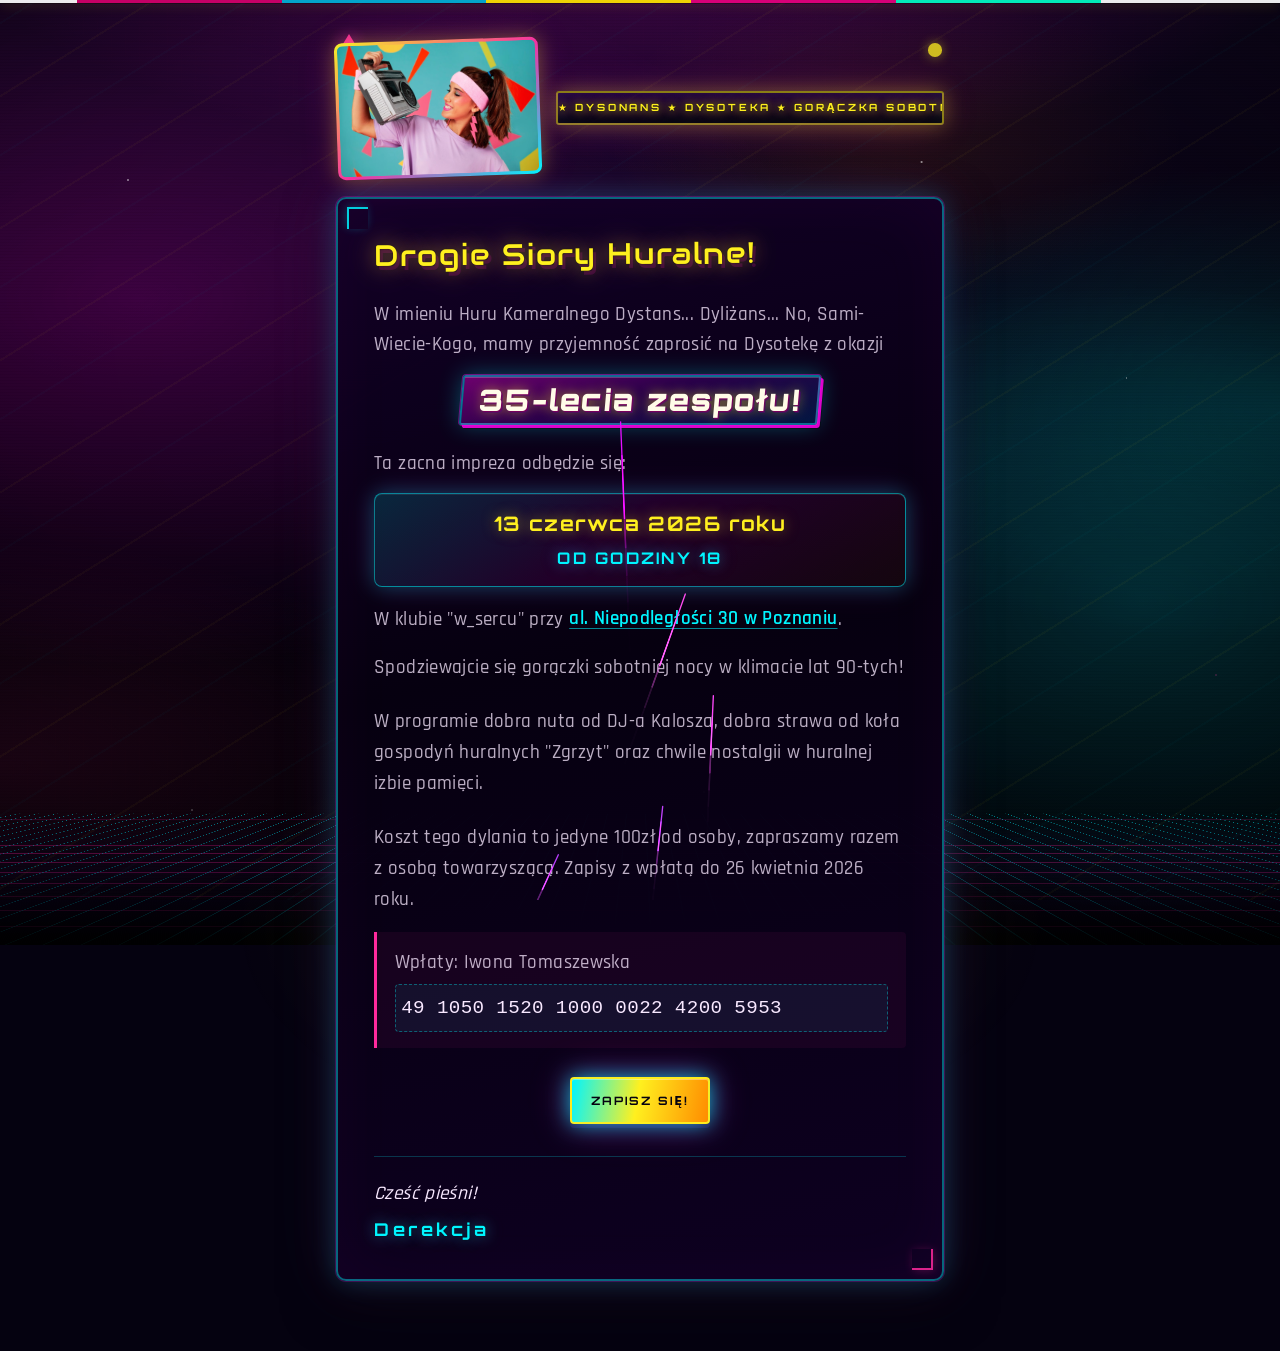
<file: dysoteka.standalone.min.html>
<!DOCTYPE html><html lang="pl"><head><meta charset="utf-8" /><meta
      name="viewport"
      content="width=device-width, initial-scale=1, viewport-fit=cover"
    /><meta name="theme-color" content="#050210" /><meta name="color-scheme" content="dark" /><meta name="format-detection" content="telephone=no" /><title>Dysoteka — zaproszenie</title><meta
      name="description"
      content="Drogie Siory Huralne — Dysoteka z okazji 35-lecia, 13 czerwca 2026, Poznań."
    /><link rel="preconnect" href="https://fonts.googleapis.com" /><link rel="preconnect" href="https://fonts.gstatic.com" crossorigin /><link
      href="https://fonts.googleapis.com/css2?family=Audiowide&family=Orbitron:wght@500;700;900&family=Permanent+Marker&family=Rajdhani:wght@400;500;600&display=swap"
      rel="stylesheet"
    /><style>:root { --void: #050210; --deep: #140828; --neon-pink: #ff2a9d; --neon-cyan: #00f5ff; --neon-yellow: #fff01f; --neon-magenta: #ff00ea; --disco-orange: #ff6600; --text: #f8e8ff; --text-dim: rgba(248, 232, 255, 0.75); --font-display: "Orbitron", system-ui, sans-serif; --font-accent: "Audiowide", cursive; --font-body: "Rajdhani", system-ui, sans-serif; --space: clamp(1rem, 4vw, 2.5rem); --space-safe-bottom: max(1.25rem, env(safe-area-inset-bottom, 0px)); --max: 40rem; --touch-min: 48px; --neon-rim-y: 0 0 14px rgba(255, 240, 31, 0.5); --neon-rim-c: 0 0 14px rgba(0, 245, 255, 0.45); --neon-rim-m: 0 0 24px rgba(255, 0, 234, 0.22); --neon-rim-m-lg: 0 0 32px rgba(255, 0, 234, 0.14); --text-shadow-headline: 0 0 20px rgba(255, 240, 31, 0.55), 0 0 42px rgba(255, 0, 234, 0.38), 0 0 2px rgba(0, 0, 0, 0.9), 3px 4px 0 rgba(100, 0, 90, 0.45); --text-shadow-marquee: 0 0 10px rgba(255, 240, 31, 0.95), 0 0 24px rgba(255, 0, 234, 0.45), 0 0 2px rgba(0, 0, 0, 0.95); --text-shadow-date: var(--neon-rim-y), var(--neon-rim-m-lg); --text-shadow-time: var(--neon-rim-c), var(--neon-rim-m); --text-shadow-byline: var(--neon-rim-c), var(--neon-rim-m), 0 0 2px rgba(0, 0, 0, 0.82); --text-shadow-retro: 1px 1px 0 rgba(120, 0, 90, 0.95), 2px 2px 0 rgba(80, 0, 120, 0.5), 0 0 0.4em rgba(255, 240, 31, 0.55); --shadow-marquee: 0 0 20px rgba(255, 240, 31, 0.32), 0 0 40px rgba(255, 0, 234, 0.14), inset 0 0 28px rgba(0, 245, 255, 0.07); --shadow-marquee-mobile: 0 0 16px rgba(255, 240, 31, 0.28), 0 0 32px rgba(255, 0, 234, 0.1), inset 0 0 0 1px rgba(255, 240, 31, 0.22), inset 0 0 22px rgba(0, 245, 255, 0.05); --shadow-box-when: 0 0 20px rgba(0, 245, 255, 0.28), 0 0 36px rgba(255, 0, 234, 0.12), inset 0 1px 0 rgba(255, 255, 255, 0.08); --shadow-box-card: 0 0 0 1px rgba(255, 0, 234, 0.2), 0 0 26px rgba(0, 245, 255, 0.2), 0 0 48px rgba(255, 0, 234, 0.12), 0 0 72px rgba(0, 245, 255, 0.06), inset 0 0 70px rgba(255, 0, 234, 0.04), 0 18px 52px rgba(0, 0, 0, 0.58); --shadow-box-retro: inset 0 1px 0 rgba(255, 255, 255, 0.22), 0 0 0 1px rgba(255, 0, 234, 0.4), 3px 3px 0 rgba(255, 0, 234, 0.85), 4px 4px 0 rgba(0, 0, 0, 0.35), 0 0 22px rgba(0, 245, 255, 0.32); --shadow-box-retro-sm: inset 0 1px 0 rgba(255, 255, 255, 0.18), 0 0 0 1px rgba(255, 0, 234, 0.38), 2px 2px 0 rgba(255, 0, 234, 0.82), 3px 3px 0 rgba(0, 0, 0, 0.3), 0 0 18px rgba(0, 245, 255, 0.28); --shadow-toast: 0 0 24px rgba(0, 245, 255, 0.22), 0 8px 32px rgba(0, 0, 0, 0.45); --shadow-cta: 0 0 22px rgba(0, 245, 255, 0.75), 0 0 38px rgba(255, 0, 234, 0.35), 0 4px 0 #1a0538, inset 0 1px 0 rgba(255, 255, 255, 0.35); --shadow-cta-hover: 0 0 24px rgba(255, 42, 157, 0.7), 0 6px 0 #1a0538; --shadow-cta-active: 0 0 12px rgba(0, 245, 255, 0.5); --shadow-iban-hover: 0 0 16px rgba(0, 245, 255, 0.2); --shadow-corner-c: -1px -1px 10px rgba(0, 245, 255, 0.28); --shadow-corner-p: 1px 1px 10px rgba(255, 42, 157, 0.28); --border-accent-1: 1px solid rgba(0, 245, 255, 0.5); --border-accent-2: 2px solid rgba(0, 245, 255, 0.42); --border-marquee: 2px solid rgba(255, 240, 31, 0.52); --focus-ring: 0 0 0 2px var(--void), 0 0 0 4px var(--neon-cyan); --radius-ui: 6px; --radius-sm: 4px; } *, *::before, *::after { box-sizing: border-box; } html { scroll-behavior: smooth; overflow-x: clip; -webkit-text-size-adjust: 100%; text-size-adjust: 100%; } @media (prefers-reduced-motion: reduce) { html { scroll-behavior: auto; } *, *::before, *::after { animation-duration: 0.01ms !important; animation-iteration-count: 1 !important; transition-duration: 0.01ms !important; } .scene__floor { animation: none !important; } .hero__marquee-track { animation: none !important; justify-content: center; width: 100%; } } body { margin: 0; min-height: 100dvh; min-height: 100svh; background: var(--void); color: var(--text); font-family: var(--font-body); font-weight: 500; font-size: clamp(1.0625rem, 0.4vw + 1rem, 1.2rem); line-height: 1.6; letter-spacing: 0.02em; overflow-x: hidden; touch-action: manipulation; -webkit-tap-highlight-color: rgba(0, 245, 255, 0.15); } .fireworks-root { position: fixed; inset: 0; z-index: 15; pointer-events: none; } .fireworks-root canvas { display: block; } .scene { position: fixed; inset: 0; z-index: 0; pointer-events: none; } .scene__gradient { position: absolute; inset: 0; background: radial-gradient(ellipse 120% 85% at 50% -25%, rgba(255, 0, 234, 0.48), transparent 52%), radial-gradient(ellipse 90% 55% at 100% 45%, rgba(0, 245, 255, 0.2), transparent 48%), radial-gradient(ellipse 70% 50% at 0% 85%, rgba(255, 42, 157, 0.22), transparent 50%), radial-gradient(ellipse 50% 40% at 70% 15%, rgba(255, 102, 0, 0.12), transparent 45%), linear-gradient(180deg, var(--deep) 0%, var(--void) 42%, #020008 100%); } .scene__gradient::after { content: ""; position: absolute; inset: 0; pointer-events: none; background: radial-gradient( ellipse 90% 80% at 50% 38%, transparent 22%, rgba(0, 0, 0, 0.35) 55%, rgba(0, 0, 0, 0.75) 100% ); } .scene__stars { position: absolute; inset: 0; z-index: 1; background-image: radial-gradient(1.5px 1.5px at 10% 20%, #fff, transparent), radial-gradient(1px 1px at 30% 65%, rgba(255, 255, 255, 0.9), transparent), radial-gradient(1.5px 1.5px at 72% 18%, #fff, transparent), radial-gradient(1px 1px at 88% 42%, rgba(255, 255, 255, 0.85), transparent), radial-gradient(1.5px 1.5px at 55% 88%, #fff, transparent), radial-gradient(1px 1px at 15% 90%, rgba(255, 255, 255, 0.8), transparent), radial-gradient(2px 2px at 40% 35%, rgba(0, 245, 255, 0.9), transparent), radial-gradient(1px 1px at 95% 75%, rgba(255, 42, 157, 0.8), transparent); background-size: 100% 100%; opacity: 0.78; } .scene__floor { position: absolute; left: -50%; bottom: -5%; width: 200%; height: 55vh; background: linear-gradient( to top, rgba(0, 0, 0, 0.94) 0%, rgba(10, 2, 24, 0.45) 38%, transparent 100% ), repeating-linear-gradient( 90deg, transparent 0, transparent 36px, rgba(0, 245, 255, 0.48) 36px, rgba(0, 245, 255, 0.48) 38px ), repeating-linear-gradient( 0deg, transparent 0, transparent 36px, rgba(255, 42, 157, 0.38) 36px, rgba(255, 42, 157, 0.38) 38px ); transform-origin: 50% 100%; transform: perspective(420px) rotateX(58deg); animation: floor-pulse 3.8s ease-in-out infinite alternate; filter: saturate(1.15); } @keyframes floor-pulse { 0% { filter: hue-rotate(-8deg) brightness(0.95); } 100% { filter: hue-rotate(12deg) brightness(1.08); } } .scene__pl90 { position: absolute; pointer-events: none; } .scene__pl90--folk { inset: 0; z-index: 1; opacity: 0.4; background-image: repeating-linear-gradient( 0deg, transparent 0, transparent 13px, rgba(0, 245, 255, 0.045) 13px, rgba(0, 245, 255, 0.045) 14px ), repeating-linear-gradient( 90deg, transparent 0, transparent 13px, rgba(255, 42, 157, 0.04) 13px, rgba(255, 42, 157, 0.04) 14px ), repeating-linear-gradient( 45deg, transparent 0, transparent 24px, rgba(255, 240, 31, 0.02) 24px, rgba(255, 240, 31, 0.02) 25px ); mix-blend-mode: soft-light; } .scene__pl90--pulse { inset: -20%; z-index: 2; opacity: 0.48; background: radial-gradient(ellipse 65% 50% at 22% 38%, rgba(255, 0, 234, 0.45), transparent 58%), radial-gradient(ellipse 55% 48% at 78% 62%, rgba(0, 245, 255, 0.32), transparent 52%), radial-gradient(ellipse 45% 35% at 50% 88%, rgba(255, 240, 31, 0.14), transparent 50%); mix-blend-mode: screen; animation: disco-mist 11s ease-in-out infinite alternate; } @keyframes disco-mist { 0% { transform: translate(-4%, -3%) scale(1); opacity: 0.4; } 100% { transform: translate(5%, 4%) scale(1.07); opacity: 0.58; } } .scene__pl90--stripes { inset: 0; z-index: 3; opacity: 0.09; background: repeating-linear-gradient( -32deg, transparent 0, transparent 48px, rgba(255, 240, 31, 0.35) 48px, rgba(255, 240, 31, 0.35) 50px, transparent 50px, transparent 110px, rgba(0, 245, 255, 0.22) 110px, rgba(0, 245, 255, 0.22) 112px ); background-size: 180% 180%; animation: disco-stripes 22s linear infinite; } @keyframes disco-stripes { 0% { background-position: 0% 0%; } 100% { background-position: 100% 40%; } } .scene__pl90--crt { inset: 0; z-index: 4; opacity: 0.35; background: repeating-linear-gradient( 180deg, rgba(0, 0, 0, 0), rgba(0, 0, 0, 0) 2px, rgba(0, 0, 0, 0.11) 2px, rgba(0, 0, 0, 0.11) 3px ); } .scene__pl90--tvstrip { top: env(safe-area-inset-top, 0px); left: 0; right: 0; z-index: 5; height: 3px; background: linear-gradient( 90deg, #ffffff 0%, #ffffff 6%, #d4006c 6%, #d4006c 22%, #00b4d8 22%, #00b4d8 38%, #ffe600 38%, #ffe600 54%, #e6007e 54%, #e6007e 70%, #00ffc6 70%, #00ffc6 86%, #ffffff 86%, #ffffff 100% ); opacity: 0.92; box-shadow: 0 1px 0 rgba(0, 0, 0, 0.35), 0 0 14px rgba(255, 240, 31, 0.35); } @media (max-width: 639px) { .scene__pl90--crt { opacity: 0.22; } .scene__pl90--folk { opacity: 0.32; } .scene__pl90--pulse { opacity: 0.38; } .scene__pl90--stripes { opacity: 0.07; } } @media (prefers-reduced-motion: reduce) { .scene__pl90--crt { opacity: 0.18; } .scene__pl90--pulse { animation: none !important; transform: none; opacity: 0.42; } .scene__pl90--stripes { animation: none !important; } } .hero { position: relative; z-index: 2; margin-bottom: 1.25rem; } .hero__layout { display: flex; flex-wrap: wrap; align-items: center; gap: clamp(0.65rem, 2.2vw, 1rem); position: relative; } .hero__mood { flex: 0 0 auto; margin: 0; width: min(12.75rem, 36vw); position: relative; z-index: 1; } .hero__mood-inner { padding: 3px; background: linear-gradient(145deg, var(--neon-yellow), var(--neon-pink) 52%, var(--neon-cyan)); border-radius: 8px; transform: rotate(-2deg); box-shadow: var(--shadow-marquee); } .hero__mood-inner img { display: block; width: 100%; height: auto; border-radius: 5px; vertical-align: bottom; } .hero__shape { position: absolute; pointer-events: none; z-index: 0; } .hero__shape--tri { top: -0.35rem; left: 0.1rem; width: 0; height: 0; border-left: 11px solid transparent; border-right: 11px solid transparent; border-bottom: 18px solid var(--neon-pink); filter: drop-shadow(0 0 8px rgba(255, 0, 234, 0.45)); opacity: 0.92; } .hero__shape--circ { top: 0.2rem; right: 0.15rem; width: 0.85rem; height: 0.85rem; border-radius: 50%; background: var(--neon-yellow); box-shadow: 0 0 12px rgba(255, 240, 31, 0.55); opacity: 0.78; } .page { position: relative; z-index: 1; max-width: calc(var(--max) + 3rem); margin-inline: auto; padding-top: max(var(--space), env(safe-area-inset-top, 0px)); padding-right: max(var(--space), env(safe-area-inset-right, 0px)); padding-bottom: max(calc(var(--space) * 1.75), var(--space-safe-bottom)); padding-left: max(var(--space), env(safe-area-inset-left, 0px)); } .hero__marquee { flex: 1 1 12rem; margin: 0; overflow: hidden; border: var(--border-marquee); border-radius: 3px; background: linear-gradient(180deg, rgba(40, 0, 70, 0.5), rgba(0, 0, 0, 0.78)); font-family: var(--font-display); font-size: 0.62rem; font-weight: 700; letter-spacing: 0.28em; color: var(--neon-yellow); text-shadow: var(--text-shadow-marquee); box-shadow: var(--shadow-marquee); } .hero__marquee-track { display: flex; width: max-content; animation: marquee-slide 16s linear infinite; } .hero__marquee-chunk { flex-shrink: 0; padding: 0.45rem 0; white-space: nowrap; } @keyframes marquee-slide { 0% { transform: translateX(0); } 100% { transform: translateX(-50%); } } .hero + .letter { margin-top: clamp(0.5rem, 2vw, 1rem); } .letter__paper { position: relative; isolation: isolate; padding: clamp(1.5rem, 4vw, 2.25rem); border: var(--border-accent-2); border-radius: 10px; background: linear-gradient( 168deg, rgba(18, 0, 38, 0.97) 0%, rgba(6, 0, 16, 0.99) 42%, rgba(14, 0, 34, 0.96) 100% ); box-shadow: var(--shadow-box-card); } .letter__paper::before, .letter__paper::after { content: ""; position: absolute; width: 1.35rem; height: 1.35rem; pointer-events: none; z-index: 0; opacity: 0.85; } .letter__paper::before { top: 0.55rem; left: 0.55rem; border-top: 2px solid var(--neon-cyan); border-left: 2px solid var(--neon-cyan); box-shadow: var(--shadow-corner-c); } .letter__paper::after { bottom: 0.55rem; right: 0.55rem; border-bottom: 2px solid var(--neon-pink); border-right: 2px solid var(--neon-pink); box-shadow: var(--shadow-corner-p); } .letter__paper > article, .letter__paper > footer { position: relative; z-index: 1; } .letter__paper > article { margin: 0; padding: 0; } .letter__greeting { margin: 0 0 clamp(1.25rem, 3vw, 1.75rem); font-family: "Permanent Marker", var(--font-accent), cursive; font-size: clamp(1.35rem, 4vw, 1.85rem); font-weight: 400; line-height: 1.25; letter-spacing: 0.04em; color: var(--neon-yellow); text-shadow: var(--text-shadow-headline); transform: rotate(-0.4deg); } .letter__section { margin-bottom: clamp(1.15rem, 3vw, 1.5rem); } .letter__section:last-of-type { margin-bottom: 0; } .letter__p { margin: 0 0 0.85rem; color: var(--text-dim); } .letter__p:last-child { margin-bottom: 0; } .letter__p--flush { margin-bottom: 0.35rem; } .letter__p--retro-center { text-align: center; margin-top: 0.45rem; margin-bottom: 0.85rem; } .letter__retro90 { display: inline-block; margin: 0.1em 0.05em 0; padding: 0.12em 0.35em 0.16em; font-family: var(--font-display); font-weight: 900; font-size: 1.05em; line-height: 1.2; letter-spacing: 0.04em; color: #fffce8; vertical-align: baseline; background: linear-gradient( 165deg, rgba(255, 0, 234, 0.4) 0%, rgba(60, 0, 100, 0.65) 45%, rgba(0, 30, 80, 0.75) 100% ); border: var(--border-accent-2); border-radius: 3px; box-shadow: var(--shadow-box-retro); transform: skewX(-5deg); text-shadow: var(--text-shadow-retro); } .letter__p--retro-center .letter__retro90 { margin: 0; padding: 0.16em 0.55em 0.2em; font-size: clamp(1.2rem, 4.8vw, 1.85rem); letter-spacing: 0.06em; } .letter__when { margin: 0.65rem 0 0.85rem; padding: 0.9rem 1rem; border: var(--border-accent-1); border-radius: 8px; background: linear-gradient( 145deg, rgba(0, 245, 255, 0.16) 0%, rgba(255, 0, 234, 0.1) 45%, rgba(255, 102, 0, 0.06) 100% ); box-shadow: var(--shadow-box-when); text-align: center; } .letter__when time { display: flex; flex-direction: column; align-items: center; gap: 0.35rem; } .letter__date { font-family: var(--font-display); font-size: clamp(1.05rem, 3.8vw, 1.25rem); font-weight: 700; letter-spacing: 0.08em; color: var(--neon-yellow); text-shadow: var(--text-shadow-date); } .letter__time { font-family: var(--font-display); font-size: clamp(0.88rem, 3vw, 1rem); font-weight: 700; letter-spacing: 0.14em; text-transform: uppercase; color: var(--neon-cyan); text-shadow: var(--text-shadow-time); } .letter__map-link { display: inline-block; padding: 0.2em 0; color: var(--neon-cyan); font-weight: 600; text-decoration: underline; text-decoration-color: rgba(0, 245, 255, 0.55); text-underline-offset: 0.2em; text-decoration-thickness: 1px; } .letter__map-link:hover, .letter__map-link:focus-visible { color: var(--neon-yellow); text-decoration-color: var(--neon-yellow); outline: none; } .letter__map-link:focus-visible { border-radius: 2px; box-shadow: var(--focus-ring); } .letter__pay { margin-top: 1rem; padding: 1rem 1.1rem; border-left: 3px solid var(--neon-pink); background: rgba(255, 42, 157, 0.06); border-radius: 0 4px 4px 0; overflow-wrap: anywhere; } .letter__iban { margin: 0; font-family: ui-monospace, "Cascadia Code", "Segoe UI Mono", monospace; font-size: 0.95em; letter-spacing: 0.08em; color: var(--text); word-break: break-all; } .letter__iban--btn { display: block; width: 100%; max-width: 100%; padding: 0.4rem 0.35rem; text-align: left; font: inherit; font-family: ui-monospace, "Cascadia Code", "Segoe UI Mono", monospace; letter-spacing: inherit; color: inherit; background: rgba(0, 245, 255, 0.06); border: 1px dashed rgba(0, 245, 255, 0.35); border-radius: 4px; cursor: pointer; min-height: var(--touch-min); transition: background 0.15s ease, border-color 0.15s ease, box-shadow 0.15s ease; } .letter__iban--btn:hover { background: rgba(0, 245, 255, 0.1); border-color: rgba(0, 245, 255, 0.55); box-shadow: var(--shadow-iban-hover); } .letter__iban--btn:focus-visible { outline: 2px solid var(--neon-cyan); outline-offset: 2px; } .toast { position: fixed; left: 50%; bottom: 2rem; z-index: 200; padding: 0.65rem 1.35rem; font-family: var(--font-body); font-size: 0.95rem; font-weight: 600; letter-spacing: 0.04em; color: var(--text); background: rgba(10, 2, 24, 0.96); border: var(--border-accent-1); border-radius: var(--radius-ui); box-shadow: var(--shadow-toast); transform: translateX(-50%) translateY(12px); opacity: 0; pointer-events: none; transition: opacity 0.28s ease, transform 0.28s ease; } .toast--visible { opacity: 1; transform: translateX(-50%) translateY(0); } .letter__actions { margin: clamp(1.35rem, 3.5vw, 1.85rem) 0 0; text-align: center; } .letter__actions .cta { margin: 0; max-width: 100%; justify-content: center; text-align: center; line-height: 1.35; padding-inline: 1.15rem; } .cta { display: inline-flex; align-items: center; padding: 0.85rem 1.5rem; font-family: var(--font-display); font-size: 0.72rem; font-weight: 700; letter-spacing: 0.18em; text-transform: uppercase; text-decoration: none; color: var(--void); background: linear-gradient( 100deg, var(--neon-cyan) 0%, var(--neon-yellow) 48%, #ff8c00 100% ); border: 2px solid rgba(255, 240, 31, 0.95); border-radius: var(--radius-sm); box-shadow: var(--shadow-cta); transition: transform 0.15s ease, box-shadow 0.15s ease; } .cta--primary { font-size: clamp(0.62rem, 1.9vw, 0.72rem); } .cta:hover, .cta:focus-visible { transform: translateY(-2px); box-shadow: var(--shadow-cta-hover); outline: 2px solid var(--neon-cyan); outline-offset: 3px; } .cta:active { transform: translateY(1px); box-shadow: var(--shadow-cta-active); } @media (hover: none) { .cta:hover { transform: none; } .cta:active { transform: scale(0.98); } } .letter__sign { margin-top: clamp(1.5rem, 4vw, 2rem); padding-top: clamp(1rem, 3vw, 1.35rem); border-top: 1px solid rgba(0, 245, 255, 0.22); text-align: left; } .letter__sign .letter__p { font-style: italic; color: var(--text); } .letter__byline { margin: 0.35rem 0 0; font-family: var(--font-display); font-size: clamp(0.95rem, 2.5vw, 1.1rem); font-weight: 700; letter-spacing: 0.2em; color: var(--neon-cyan); text-shadow: var(--text-shadow-byline); } @media (max-width: 639px) { .scene__floor { height: 40vh; } .scene__stars { opacity: 0.48; } .hero { margin-bottom: 1rem; } .hero__layout { flex-direction: column; align-items: stretch; } .hero__shape { display: none; } .hero__marquee { order: 1; flex: none; width: 100%; border-radius: 4px; background: linear-gradient(180deg, rgba(45, 0, 75, 0.55), rgba(4, 0, 14, 0.96)); box-shadow: var(--shadow-marquee-mobile); font-size: 0.68rem; letter-spacing: 0.06em; line-height: 1.35; } .hero__mood { order: 2; align-self: center; width: min(12.5rem, 72vw); margin-top: 0.45rem; } .hero__marquee-chunk[aria-hidden="true"] { display: none; } .hero__marquee-track { animation: none; width: 100%; max-width: 100%; justify-content: center; } .hero__marquee-chunk { flex: 1 1 auto; min-width: 0; padding: 0.5rem 0.65rem; white-space: normal; text-align: center; text-wrap: balance; } .letter__paper { padding: 1.2rem 1rem calc(6.5rem + env(safe-area-inset-bottom, 0px)); border-radius: 6px; } .letter__greeting { font-size: clamp(1.42rem, 5.8vw, 1.72rem); line-height: 1.22; hyphens: auto; -webkit-hyphens: auto; } .letter__p { overflow-wrap: break-word; } .letter__iban { font-size: 1rem; letter-spacing: 0.035em; line-height: 1.45; } .letter__when { margin-top: 0.5rem; padding: 1rem 0.85rem; } .letter__retro90 { font-size: 0.98em; padding: 0.1em 0.28em 0.14em; box-shadow: var(--shadow-box-retro-sm); } .letter__p--retro-center .letter__retro90 { font-size: clamp(1.15rem, 5.5vw, 1.65rem); padding: 0.12em 0.42em 0.16em; } .toast { bottom: calc(6.75rem + env(safe-area-inset-bottom, 0px)); } .letter__actions { position: fixed; bottom: 0; left: 0; right: 0; z-index: 100; width: 100%; max-width: none; margin: 0; padding: 0.65rem max(1rem, env(safe-area-inset-left, 0px)) calc(0.65rem + env(safe-area-inset-bottom, 0px)) max(1rem, env(safe-area-inset-right, 0px)); text-align: center; box-sizing: border-box; background: linear-gradient( to top, rgba(18, 0, 40, 0.98) 0%, rgba(10, 2, 24, 0.95) 45%, rgba(8, 0, 20, 0.9) 100% ); border-top: 1px solid rgba(0, 245, 255, 0.38); box-shadow: 0 -4px 32px rgba(0, 0, 0, 0.6), 0 -1px 20px rgba(255, 0, 234, 0.12); -webkit-transform: translateZ(0); transform: translateZ(0); } .letter__actions .cta { width: 100%; max-width: min(100%, var(--max)); margin-inline: auto; min-height: var(--touch-min); padding: 1rem 0.9rem; box-sizing: border-box; } .cta--primary { font-size: clamp(0.66rem, 2.6vw, 0.74rem); } } @media (max-width: 380px) { .hero__marquee { font-size: 0.62rem; letter-spacing: 0.05em; } .hero__marquee-chunk { padding: 0.45rem 0.5rem; } }</style></head><body><div class="scene" aria-hidden="true"><div class="scene__gradient"></div><div class="scene__pl90 scene__pl90--folk"></div><div class="scene__pl90 scene__pl90--pulse" aria-hidden="true"></div><div class="scene__pl90 scene__pl90--stripes" aria-hidden="true"></div><div class="scene__stars"></div><div class="scene__floor"></div><div class="scene__pl90 scene__pl90--crt"></div><div class="scene__pl90 scene__pl90--tvstrip"></div></div><div class="page"><header class="hero"><div class="hero__layout"><span class="hero__shape hero__shape--tri" aria-hidden="true"></span><span class="hero__shape hero__shape--circ" aria-hidden="true"></span><figure class="hero__mood" aria-hidden="true"><div class="hero__mood-inner"><img
                src="[data-uri]"
                alt=""
                width="1024"
                height="675"
                decoding="async"
                fetchpriority="high"
              /></div></figure><p class="hero__marquee"><span class="hero__marquee-track"><span class="hero__marquee-chunk"
                >★ DYSONANS ★ DYSOTEKA ★ GORĄCZKA SOBOTNIEJ NOCY ★ 13.06.2026 ★ POZNAŃ &nbsp;</span
              ><span class="hero__marquee-chunk" aria-hidden="true"
                >★ DYSONANS ★ DYSOTEKA ★ GORĄCZKA SOBOTNIEJ NOCY ★ 13.06.2026 ★ POZNAŃ &nbsp;</span
              ></span></p></div></header><main class="letter"><div class="letter__paper"><article><h1 class="letter__greeting">Drogie Siory Huralne!</h1><section class="letter__section" aria-label="Zaproszenie"><p class="letter__p">
              W imieniu Huru Kameralnego Dystans... Dyliżans... No, Sami-Wiecie-Kogo, mamy
              przyjemność zaprosić na Dysotekę z okazji
            </p><p class="letter__p letter__p--retro-center"><span class="letter__retro90">35-lecia zespołu!</span></p></section><section class="letter__section" aria-label="Miejsce i termin"><p class="letter__p">Ta zacna impreza odbędzie się:</p><div class="letter__when"><time datetime="2026-06-13T18:00"><span class="letter__date">13 czerwca 2026 roku</span><span class="letter__time">od godziny 18</span></time></div><p class="letter__p">
              W klubie "w_sercu" przy
              <a
                class="letter__map-link"
                href="https://maps.app.goo.gl/Ummtna1NYorGc8Qf9"
                target="_blank"
                rel="noopener noreferrer"
                >al. Niepodległości 30 w Poznaniu</a
              >.
            </p><p class="letter__p">
              Spodziewajcie się gorączki sobotniej nocy w klimacie lat 90-tych!
            </p></section><section class="letter__section" aria-label="Program"><p class="letter__p">
              W programie dobra nuta od DJ-a Kalosza, dobra strawa od koła gospodyń huralnych
              "Zgrzyt" oraz chwile nostalgii w huralnej izbie pamięci.
            </p></section><section class="letter__section" aria-label="Koszt i wpłaty"><p class="letter__p">
              Koszt tego dylania to jedyne 100zł od osoby, zapraszamy razem z osobą towarzyszącą. Zapisy z wpłatą do 26 kwietnia 2026 roku.
            </p><div class="letter__pay"><p class="letter__p letter__p--flush">
                Wpłaty: Iwona Tomaszewska
              </p><button
                type="button"
                class="letter__iban letter__iban--btn"
                data-iban="49105015201000002242005953"
                aria-label="Skopiuj numer konta do schowka"
              >
                49 1050 1520 1000 0022 4200 5953
              </button></div></section></article><p class="letter__actions"><a
              class="cta cta--primary"
              href="https://forms.gle/NgL88FFtuZdeW7Jf9"
              target="_blank"
              rel="noopener noreferrer"
            >
              Zapisz się!
            </a></p><footer class="letter__sign"><p class="letter__p letter__p--flush">Cześć pieśni!</p><p class="letter__byline">Derekcja</p></footer></div></main></div><div
      class="toast"
      id="iban-toast"
      role="status"
      aria-live="polite"
      hidden
    ></div><div id="fireworks-root" class="fireworks-root" aria-hidden="true"></div><script>/** * name: fireworks-js * version: 2.10.8 * author: Vitalij Ryndin (https: * homepage: https: * license MIT */ (function(c,u){typeof exports=="object"&&typeof module<"u"?u(exports):typeof define=="function"&&define.amd?define(["exports"],u):(c=typeof globalThis<"u"?globalThis:c||self,u(c.Fireworks={}))})(this,function(c){"use strict";function u(e){return Math.abs(Math.floor(e))}function p(e,t){return Math.random()*(t-e)+e}function o(e,t){return Math.floor(p(e,t+1))}function g(e,t,i,s){const n=Math.pow;return Math.sqrt(n(e-i,2)+n(t-s,2))}function f(e,t,i=1){if(e>360||e<0)throw new Error(`Expected hue 0-360 range, got \`${e}\``);if(t>100||t<0)throw new Error(`Expected lightness 0-100 range, got \`${t}\``);if(i>1||i<0)throw new Error(`Expected alpha 0-1 range, got \`${i}\``);return`hsla(${e}, 100%, ${t}%, ${i})`}const v=e=>{if(typeof e=="object"&&e!==null){if(typeof Object.getPrototypeOf=="function"){const t=Object.getPrototypeOf(e);return t===Object.prototype||t===null}return Object.prototype.toString.call(e)==="[object Object]"}return!1},b=["__proto__","constructor","prototype"],w=(...e)=>e.reduce((t,i)=>(Object.keys(i).forEach(s=>{b.includes(s)||(Array.isArray(t[s])&&Array.isArray(i[s])?t[s]=i[s]:v(t[s])&&v(i[s])?t[s]=w(t[s],i[s]):t[s]=i[s])}),t),{});function S(e,t){let i;return(...s)=>{i&&clearTimeout(i),i=setTimeout(()=>e(...s),t)}}class O{x;y;ctx;hue;friction;gravity;flickering;lineWidth;explosionLength;angle;speed;brightness;coordinates=[];decay;alpha=1;constructor({x:t,y:i,ctx:s,hue:n,decay:h,gravity:a,friction:r,brightness:l,flickering:d,lineWidth:x,explosionLength:m}){for(this.x=t,this.y=i,this.ctx=s,this.hue=n,this.gravity=a,this.friction=r,this.flickering=d,this.lineWidth=x,this.explosionLength=m,this.angle=p(0,Math.PI*2),this.speed=o(1,10),this.brightness=o(l.min,l.max),this.decay=p(h.min,h.max);this.explosionLength--;)this.coordinates.push([t,i])}update(t){this.coordinates.pop(),this.coordinates.unshift([this.x,this.y]),this.speed*=this.friction,this.x+=Math.cos(this.angle)*this.speed,this.y+=Math.sin(this.angle)*this.speed+this.gravity,this.alpha-=this.decay,this.alpha<=this.decay&&t()}draw(){const t=this.coordinates.length-1;this.ctx.beginPath(),this.ctx.lineWidth=this.lineWidth,this.ctx.fillStyle=f(this.hue,this.brightness,this.alpha),this.ctx.moveTo(this.coordinates[t][0],this.coordinates[t][1]),this.ctx.lineTo(this.x,this.y),this.ctx.strokeStyle=f(this.hue,this.flickering?p(0,this.brightness):this.brightness,this.alpha),this.ctx.stroke()}}class E{constructor(t,i){this.options=t,this.canvas=i,this.pointerDown=this.pointerDown.bind(this),this.pointerUp=this.pointerUp.bind(this),this.pointerMove=this.pointerMove.bind(this)}active=!1;x;y;get mouseOptions(){return this.options.mouse}mount(){this.canvas.addEventListener("pointerdown",this.pointerDown),this.canvas.addEventListener("pointerup",this.pointerUp),this.canvas.addEventListener("pointermove",this.pointerMove)}unmount(){this.canvas.removeEventListener("pointerdown",this.pointerDown),this.canvas.removeEventListener("pointerup",this.pointerUp),this.canvas.removeEventListener("pointermove",this.pointerMove)}usePointer(t,i){const{click:s,move:n}=this.mouseOptions;(s||n)&&(this.x=t.pageX-this.canvas.offsetLeft,this.y=t.pageY-this.canvas.offsetTop,this.active=i)}pointerDown(t){this.usePointer(t,this.mouseOptions.click)}pointerUp(t){this.usePointer(t,!1)}pointerMove(t){this.usePointer(t,this.active)}}class M{hue;rocketsPoint;opacity;acceleration;friction;gravity;particles;explosion;mouse;boundaries;sound;delay;brightness;decay;flickering;intensity;traceLength;traceSpeed;lineWidth;lineStyle;autoresize;constructor(){this.autoresize=!0,this.lineStyle="round",this.flickering=50,this.traceLength=3,this.traceSpeed=10,this.intensity=30,this.explosion=5,this.gravity=1.5,this.opacity=.5,this.particles=50,this.friction=.95,this.acceleration=1.05,this.hue={min:0,max:360},this.rocketsPoint={min:50,max:50},this.lineWidth={explosion:{min:1,max:3},trace:{min:1,max:2}},this.mouse={click:!1,move:!1,max:1},this.delay={min:30,max:60},this.brightness={min:50,max:80},this.decay={min:.015,max:.03},this.sound={enabled:!1,files:["explosion0.mp3","explosion1.mp3","explosion2.mp3"],volume:{min:4,max:8}},this.boundaries={debug:!1,height:0,width:0,x:50,y:50}}update(t){Object.assign(this,w(this,t))}}class z{constructor(t,i){this.options=t,this.render=i}tick=0;rafId=0;fps=60;tolerance=.1;now;mount(){this.now=performance.now();const t=1e3/this.fps,i=s=>{this.rafId=requestAnimationFrame(i);const n=s-this.now;n>=t-this.tolerance&&(this.render(),this.now=s-n%t,this.tick+=n*(this.options.intensity*Math.PI)/1e3)};this.rafId=requestAnimationFrame(i)}unmount(){cancelAnimationFrame(this.rafId)}}class L{constructor(t,i,s){this.options=t,this.updateSize=i,this.container=s}resizer;mount(){if(!this.resizer){const t=S(()=>this.updateSize(),100);this.resizer=new ResizeObserver(t)}this.options.autoresize&&this.resizer.observe(this.container)}unmount(){this.resizer&&this.resizer.unobserve(this.container)}}class T{constructor(t){this.options=t,this.init()}buffers=[];audioContext;onInit=!1;get isEnabled(){return this.options.sound.enabled}get soundOptions(){return this.options.sound}init(){!this.onInit&&this.isEnabled&&(this.onInit=!0,this.audioContext=new(window.AudioContext||window.webkitAudioContext),this.loadSounds())}async loadSounds(){for(const t of this.soundOptions.files){const i=await(await fetch(t)).arrayBuffer();this.audioContext.decodeAudioData(i).then(s=>{this.buffers.push(s)}).catch(s=>{throw s})}}play(){if(this.isEnabled&&this.buffers.length){const t=this.audioContext.createBufferSource(),i=this.buffers[o(0,this.buffers.length-1)],s=this.audioContext.createGain();t.buffer=i,s.gain.value=p(this.soundOptions.volume.min/100,this.soundOptions.volume.max/100),s.connect(this.audioContext.destination),t.connect(s),t.start(0)}else this.init()}}class C{x;y;sx;sy;dx;dy;ctx;hue;speed;acceleration;traceLength;totalDistance;angle;brightness;coordinates=[];currentDistance=0;constructor({x:t,y:i,dx:s,dy:n,ctx:h,hue:a,speed:r,traceLength:l,acceleration:d}){for(this.x=t,this.y=i,this.sx=t,this.sy=i,this.dx=s,this.dy=n,this.ctx=h,this.hue=a,this.speed=r,this.traceLength=l,this.acceleration=d,this.totalDistance=g(t,i,s,n),this.angle=Math.atan2(n-i,s-t),this.brightness=o(50,70);this.traceLength--;)this.coordinates.push([t,i])}update(t){this.coordinates.pop(),this.coordinates.unshift([this.x,this.y]),this.speed*=this.acceleration;const i=Math.cos(this.angle)*this.speed,s=Math.sin(this.angle)*this.speed;this.currentDistance=g(this.sx,this.sy,this.x+i,this.y+s),this.currentDistance>=this.totalDistance?t(this.dx,this.dy,this.hue):(this.x+=i,this.y+=s)}draw(){const t=this.coordinates.length-1;this.ctx.beginPath(),this.ctx.moveTo(this.coordinates[t][0],this.coordinates[t][1]),this.ctx.lineTo(this.x,this.y),this.ctx.strokeStyle=f(this.hue,this.brightness),this.ctx.stroke()}}class y{target;container;canvas;ctx;width;height;traces=[];explosions=[];waitStopRaf;running=!1;opts;sound;resize;mouse;raf;constructor(t,i={}){this.target=t,this.container=t,this.opts=new M,this.createCanvas(this.target),this.updateOptions(i),this.sound=new T(this.opts),this.resize=new L(this.opts,this.updateSize.bind(this),this.container),this.mouse=new E(this.opts,this.canvas),this.raf=new z(this.opts,this.render.bind(this))}get isRunning(){return this.running}get version(){return"2.10.8"}get currentOptions(){return this.opts}start(){this.running||(this.canvas.isConnected||this.createCanvas(this.target),this.running=!0,this.resize.mount(),this.mouse.mount(),this.raf.mount())}stop(t=!1){this.running&&(this.running=!1,this.resize.unmount(),this.mouse.unmount(),this.raf.unmount(),this.clear(),t&&this.canvas.remove())}async waitStop(t){if(this.running)return new Promise(i=>{this.waitStopRaf=()=>{this.waitStopRaf&&(requestAnimationFrame(this.waitStopRaf),!this.traces.length&&!this.explosions.length&&(this.waitStopRaf=null,this.stop(t),i()))},this.waitStopRaf()})}pause(){this.running=!this.running,this.running?this.raf.mount():this.raf.unmount()}clear(){this.ctx&&(this.traces=[],this.explosions=[],this.ctx.clearRect(0,0,this.width,this.height))}launch(t=1){for(let i=0;i<t;i++)this.createTrace();this.waitStopRaf||(this.start(),this.waitStop())}updateOptions(t){this.opts.update(t)}updateSize({width:t=this.container.clientWidth,height:i=this.container.clientHeight}={}){this.width=t,this.height=i,this.canvas.width=t,this.canvas.height=i,this.updateBoundaries({...this.opts.boundaries,width:t,height:i})}updateBoundaries(t){this.updateOptions({boundaries:t})}createCanvas(t){t instanceof HTMLCanvasElement?(t.isConnected||document.body.append(t),this.canvas=t):(this.canvas=document.createElement("canvas"),this.container.append(this.canvas)),this.ctx=this.canvas.getContext("2d"),this.updateSize()}render(){if(!this.ctx||!this.running)return;const{opacity:t,lineStyle:i,lineWidth:s}=this.opts;this.ctx.globalCompositeOperation="destination-out",this.ctx.fillStyle=`rgba(0, 0, 0, ${t})`,this.ctx.fillRect(0,0,this.width,this.height),this.ctx.globalCompositeOperation="lighter",this.ctx.lineCap=i,this.ctx.lineJoin="round",this.ctx.lineWidth=p(s.trace.min,s.trace.max),this.initTrace(),this.drawTrace(),this.drawExplosion()}createTrace(){const{hue:t,rocketsPoint:i,boundaries:s,traceLength:n,traceSpeed:h,acceleration:a,mouse:r}=this.opts;this.traces.push(new C({x:this.width*o(i.min,i.max)/100,y:this.height,dx:this.mouse.x&&r.move||this.mouse.active?this.mouse.x:o(s.x,s.width-s.x*2),dy:this.mouse.y&&r.move||this.mouse.active?this.mouse.y:o(s.y,s.height*.5),ctx:this.ctx,hue:o(t.min,t.max),speed:h,acceleration:a,traceLength:u(n)}))}initTrace(){if(this.waitStopRaf)return;const{delay:t,mouse:i}=this.opts;(this.raf.tick>o(t.min,t.max)||this.mouse.active&&i.max>this.traces.length)&&(this.createTrace(),this.raf.tick=0)}drawTrace(){let t=this.traces.length;for(;t--;)this.traces[t].draw(),this.traces[t].update((i,s,n)=>{this.initExplosion(i,s,n),this.sound.play(),this.traces.splice(t,1)})}initExplosion(t,i,s){const{particles:n,flickering:h,lineWidth:a,explosion:r,brightness:l,friction:d,gravity:x,decay:m}=this.opts;let P=u(n);for(;P--;)this.explosions.push(new O({x:t,y:i,ctx:this.ctx,hue:s,friction:d,gravity:x,flickering:o(0,100)<=h,lineWidth:p(a.explosion.min,a.explosion.max),explosionLength:u(r),brightness:l,decay:m}))}drawExplosion(){let t=this.explosions.length;for(;t--;)this.explosions[t].draw(),this.explosions[t].update(()=>{this.explosions.splice(t,1)})}}c.Fireworks=y,c.default=y,Object.defineProperties(c,{__esModule:{value:!0},[Symbol.toStringTag]:{value:"Module"}})});</script><script>(function () { if (window.matchMedia("(prefers-reduced-motion: reduce)").matches) { return; } var root = document.getElementById("fireworks-root"); var F = window.Fireworks; if (!root || !F) return; var FireworksClass = F.default || F.Fireworks; if (typeof FireworksClass !== "function") return; var fw = new FireworksClass(root, { autoresize: true, opacity: 0.62, intensity: 38, traceSpeed: 11, explosion: 6, particles: 55, hue: { min: 265, max: 335 }, delay: { min: 16, max: 38 }, rocketsPoint: { min: 38, max: 62 }, brightness: { min: 52, max: 88 }, mouse: { click: false, move: false, max: 1 }, sound: { enabled: false }, }); fw.start(); window.setTimeout(function () { fw.waitStop(true); }, 5200); window.setTimeout(function () { if (fw.isRunning) { fw.stop(true); } }, 9000); })();</script><script>(function () { var btn = document.querySelector(".letter__iban--btn"); var toast = document.getElementById("iban-toast"); if (!btn || !toast) return; function copyText(text) { if (navigator.clipboard && window.isSecureContext) { return navigator.clipboard.writeText(text); } return new Promise(function (resolve, reject) { var ta = document.createElement("textarea"); ta.value = text; ta.setAttribute("readonly", ""); ta.style.position = "fixed"; ta.style.left = "-9999px"; document.body.appendChild(ta); ta.select(); try { if (document.execCommand("copy")) resolve(); else reject(new Error("copy")); } catch (e) { reject(e); } document.body.removeChild(ta); }); } function showToast(message) { toast.textContent = message; toast.hidden = false; requestAnimationFrame(function () { toast.classList.add("toast--visible"); }); clearTimeout(showToast._t); showToast._t = setTimeout(function () { toast.classList.remove("toast--visible"); setTimeout(function () { toast.hidden = true; }, 280); }, 2200); } btn.addEventListener("click", function () { var raw = btn.getAttribute("data-iban") || ""; copyText(raw).then( function () { showToast("Numer skopiowany"); }, function () { showToast("Nie udało się skopiować"); } ); }); })();</script></body></html>
</file>
